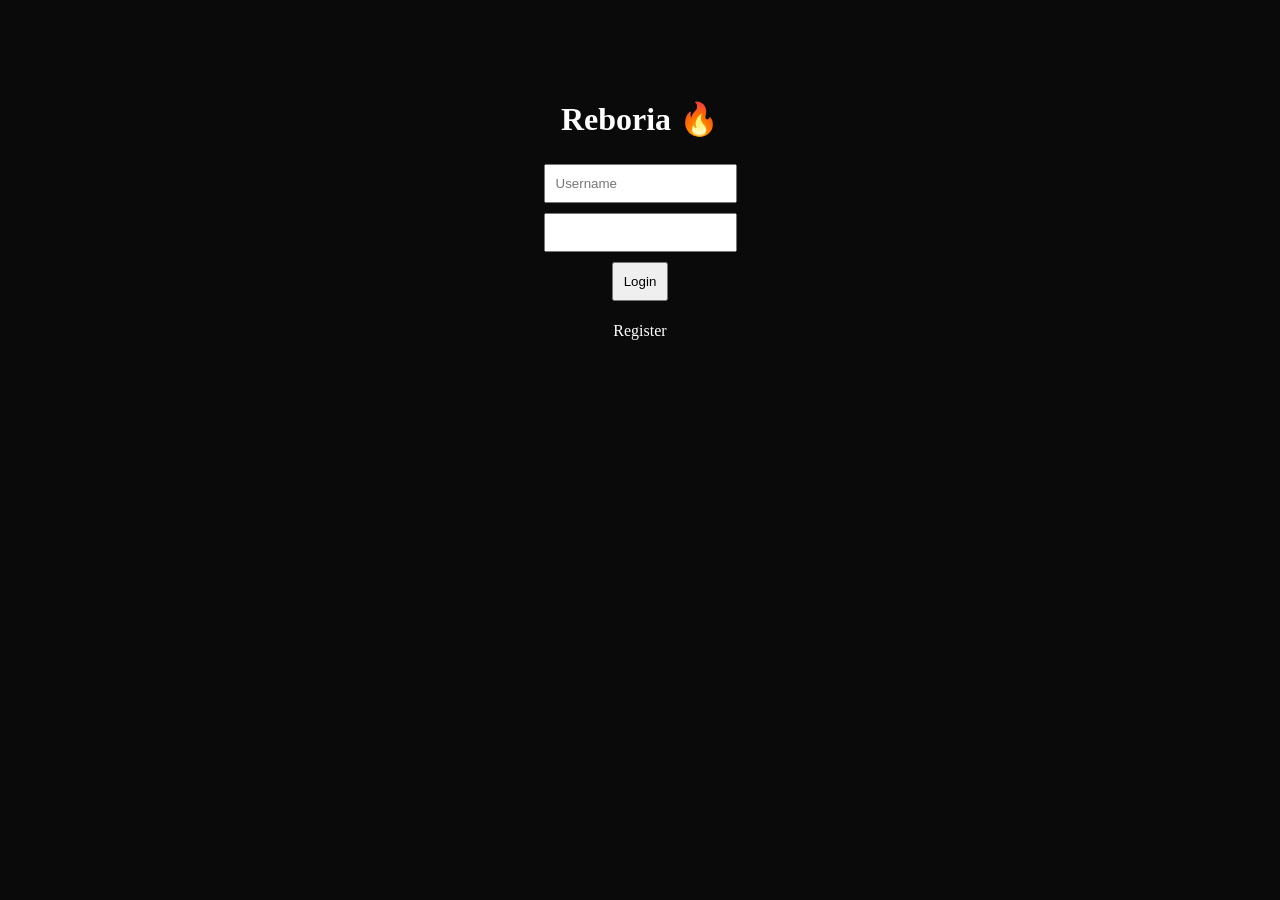
<file: index.html>
<!DOCTYPE html>
<html>
<head>
<title>Reboria Login</title>
<style>
body{background:#0a0a0a;color:white;text-align:center;margin-top:100px;}
input,button{margin:5px;padding:10px;}
</style>
</head>
<body>

<h1>Reboria 🔥</h1>

<input id="user" placeholder="Username"><br>
<input id="pass" type="password"><br>

<button onclick="login()">Login</button>
<p onclick="location='register.html'">Register</p>

<script>
function login(){
localStorage.setItem("username", user.value);
location="dashboard.html";
}
</script>

</body>
</html>
</file>
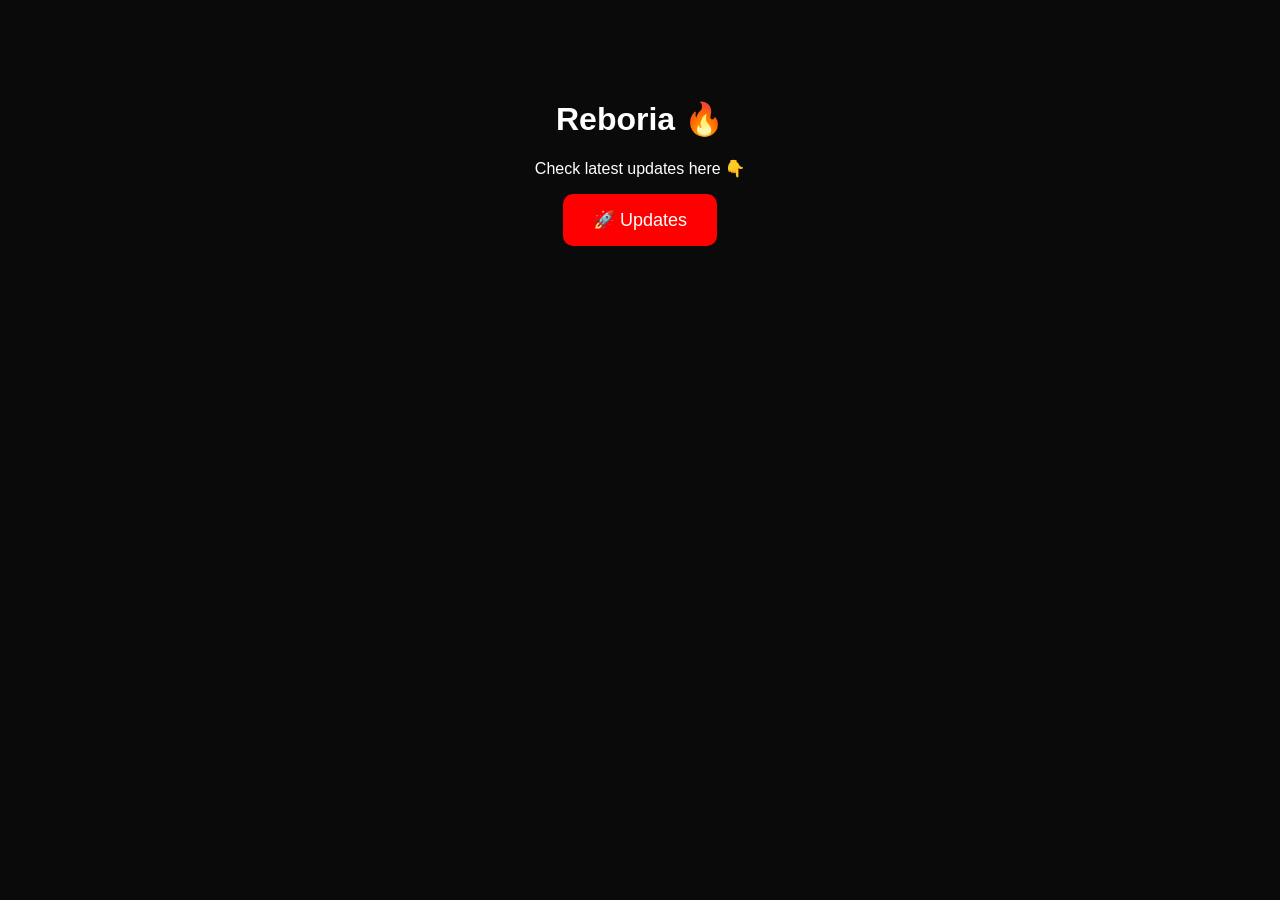
<file: updates.html>
<!DOCTYPE html>
<html>
<head>
<meta name="viewport" content="width=device-width, initial-scale=1">
<title>Reboria Updates</title>

<style>
body{
background:#0a0a0a;
color:white;
font-family:Arial;
text-align:center;
margin-top:100px;
}

button{
padding:15px 30px;
font-size:18px;
border:none;
border-radius:10px;
background:red;
color:white;
cursor:pointer;
}

button:hover{
background:#ff3333;
}
</style>
</head>

<body>

<h1>Reboria 🔥</h1>
<p>Check latest updates here 👇</p>

<button onclick="goUpdate()">🚀 Updates</button>

<script>
function goUpdate(){
window.location.href = "https://musgamerkeren23-afk.github.io/Updater-web-V3/";
}
</script>

</body>
</html>
</file>
